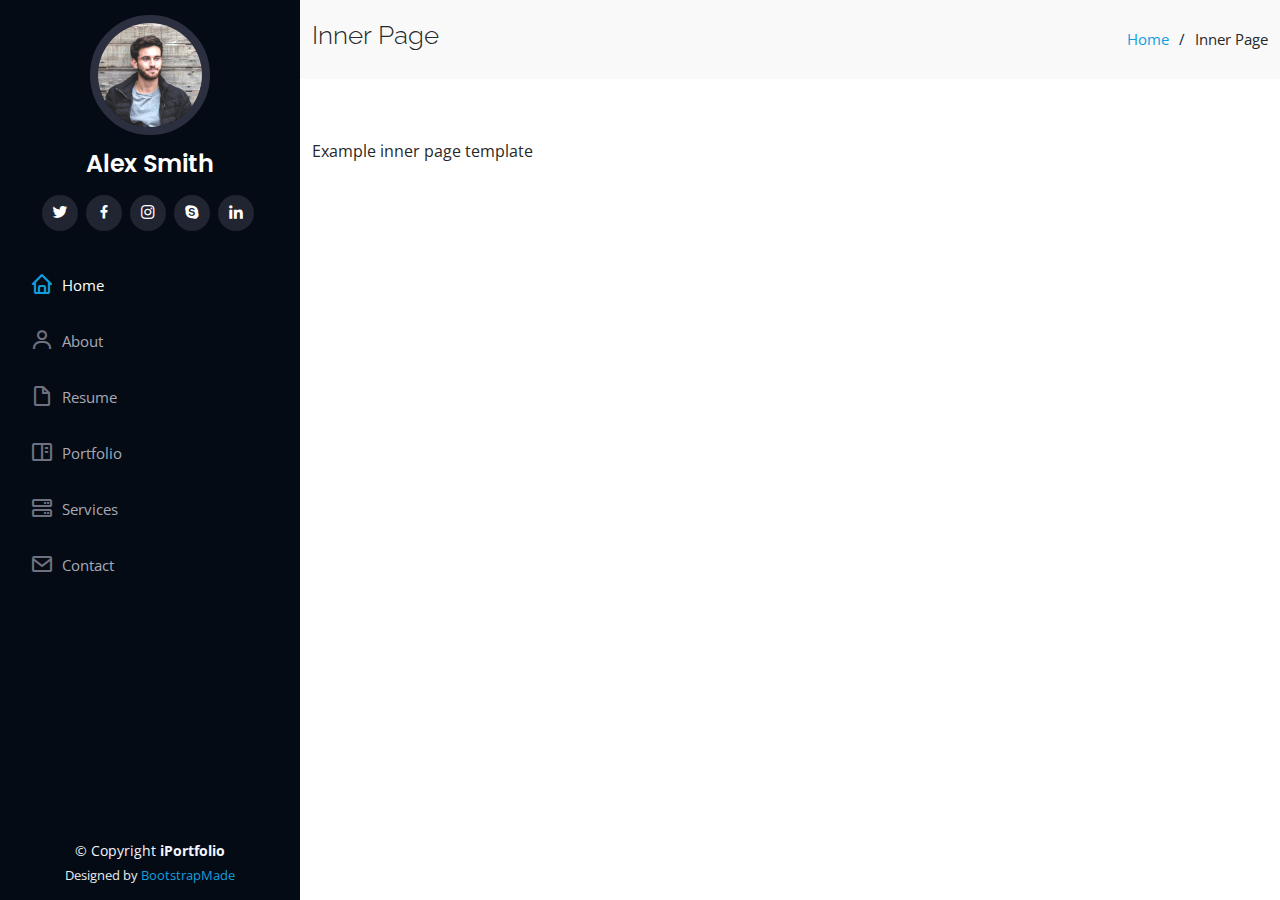
<file: inner-page.html>
<!DOCTYPE html>
<html lang="en">

<head>
  <meta charset="utf-8">
  <meta content="width=device-width, initial-scale=1.0" name="viewport">

  <title>Inner Page - iPortfolio Bootstrap Template</title>
  <meta content="" name="description">
  <meta content="" name="keywords">

  <!-- Favicons -->
  <link href="assets/img/favicon.png" rel="icon">
  <link href="assets/img/apple-touch-icon.png" rel="apple-touch-icon">

  <!-- Google Fonts -->
  <link href="https://fonts.googleapis.com/css?family=Open+Sans:300,300i,400,400i,600,600i,700,700i|Raleway:300,300i,400,400i,500,500i,600,600i,700,700i|Poppins:300,300i,400,400i,500,500i,600,600i,700,700i" rel="stylesheet">

  <!-- Vendor CSS Files -->
  <link href="assets/vendor/aos/aos.css" rel="stylesheet">
  <link href="assets/vendor/bootstrap/css/bootstrap.min.css" rel="stylesheet">
  <link href="assets/vendor/bootstrap-icons/bootstrap-icons.css" rel="stylesheet">
  <link href="assets/vendor/boxicons/css/boxicons.min.css" rel="stylesheet">
  <link href="assets/vendor/glightbox/css/glightbox.min.css" rel="stylesheet">
  <link href="assets/vendor/swiper/swiper-bundle.min.css" rel="stylesheet">

  <!-- Template Main CSS File -->
  <link href="assets/css/style.css" rel="stylesheet">

  <!-- =======================================================
  * Template Name: iPortfolio - v3.8.1
  * Template URL: https://bootstrapmade.com/iportfolio-bootstrap-portfolio-websites-template/
  * Author: BootstrapMade.com
  * License: https://bootstrapmade.com/license/
  ======================================================== -->
</head>

<body>

  <!-- ======= Mobile nav toggle button ======= -->
  <i class="bi bi-list mobile-nav-toggle d-xl-none"></i>

  <!-- ======= Header ======= -->
  <header id="header">
    <div class="d-flex flex-column">

      <div class="profile">
        <img src="assets/img/profile-img.jpg" alt="" class="img-fluid rounded-circle">
        <h1 class="text-light"><a href="index.html">Alex Smith</a></h1>
        <div class="social-links mt-3 text-center">
          <a href="#" class="twitter"><i class="bx bxl-twitter"></i></a>
          <a href="#" class="facebook"><i class="bx bxl-facebook"></i></a>
          <a href="#" class="instagram"><i class="bx bxl-instagram"></i></a>
          <a href="#" class="google-plus"><i class="bx bxl-skype"></i></a>
          <a href="#" class="linkedin"><i class="bx bxl-linkedin"></i></a>
        </div>
      </div>

      <nav id="navbar" class="nav-menu navbar">
        <ul>
          <li><a href="#hero" class="nav-link scrollto active"><i class="bx bx-home"></i> <span>Home</span></a></li>
          <li><a href="#about" class="nav-link scrollto"><i class="bx bx-user"></i> <span>About</span></a></li>
          <li><a href="#resume" class="nav-link scrollto"><i class="bx bx-file-blank"></i> <span>Resume</span></a></li>
          <li><a href="#portfolio" class="nav-link scrollto"><i class="bx bx-book-content"></i> <span>Portfolio</span></a></li>
          <li><a href="#services" class="nav-link scrollto"><i class="bx bx-server"></i> <span>Services</span></a></li>
          <li><a href="#contact" class="nav-link scrollto"><i class="bx bx-envelope"></i> <span>Contact</span></a></li>
        </ul>
      </nav><!-- .nav-menu -->
    </div>
  </header><!-- End Header -->

  <main id="main">

    <!-- ======= Breadcrumbs ======= -->
    <section class="breadcrumbs">
      <div class="container">

        <div class="d-flex justify-content-between align-items-center">
          <h2>Inner Page</h2>
          <ol>
            <li><a href="index.html">Home</a></li>
            <li>Inner Page</li>
          </ol>
        </div>

      </div>
    </section><!-- End Breadcrumbs -->

    <section class="inner-page">
      <div class="container">
        <p>
          Example inner page template
        </p>
      </div>
    </section>

  </main><!-- End #main -->

  <!-- ======= Footer ======= -->
  <footer id="footer">
    <div class="container">
      <div class="copyright">
        &copy; Copyright <strong><span>iPortfolio</span></strong>
      </div>
      <div class="credits">
        <!-- All the links in the footer should remain intact. -->
        <!-- You can delete the links only if you purchased the pro version. -->
        <!-- Licensing information: https://bootstrapmade.com/license/ -->
        <!-- Purchase the pro version with working PHP/AJAX contact form: https://bootstrapmade.com/iportfolio-bootstrap-portfolio-websites-template/ -->
        Designed by <a href="https://bootstrapmade.com/">BootstrapMade</a>
      </div>
    </div>
  </footer><!-- End  Footer -->

  <a href="#" class="back-to-top d-flex align-items-center justify-content-center"><i class="bi bi-arrow-up-short"></i></a>

  <!-- Vendor JS Files -->
  <script src="assets/vendor/purecounter/purecounter_vanilla.js"></script>
  <script src="assets/vendor/aos/aos.js"></script>
  <script src="assets/vendor/bootstrap/js/bootstrap.bundle.min.js"></script>
  <script src="assets/vendor/glightbox/js/glightbox.min.js"></script>
  <script src="assets/vendor/isotope-layout/isotope.pkgd.min.js"></script>
  <script src="assets/vendor/swiper/swiper-bundle.min.js"></script>
  <script src="assets/vendor/typed.js/typed.min.js"></script>
  <script src="assets/vendor/waypoints/noframework.waypoints.js"></script>
  <script src="assets/vendor/php-email-form/validate.js"></script>

  <!-- Template Main JS File -->
  <script src="assets/js/main.js"></script>

</body>

</html>
</file>
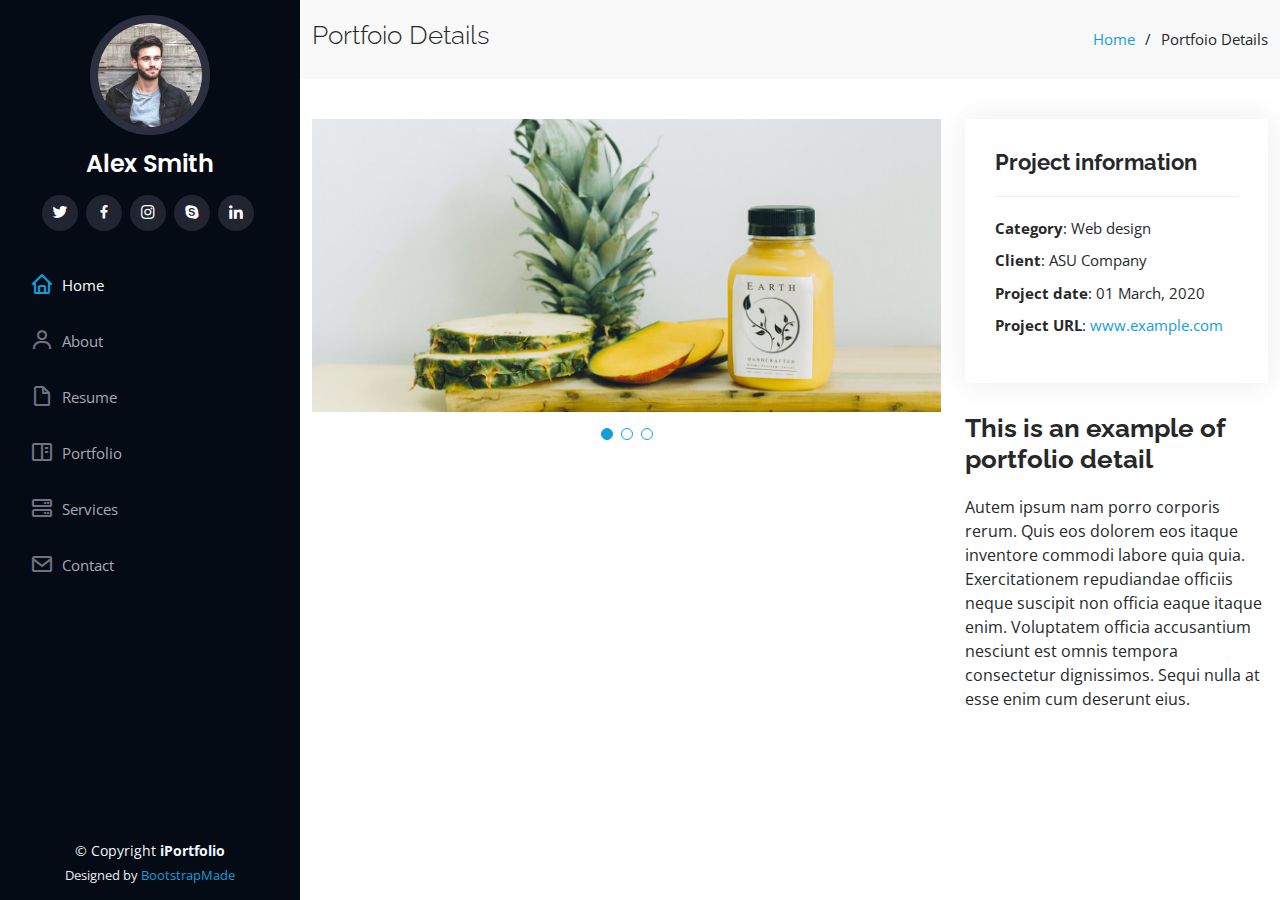
<file: portfolio-details.html>
<!DOCTYPE html>
<html lang="en">

<head>
  <meta charset="utf-8">
  <meta content="width=device-width, initial-scale=1.0" name="viewport">

  <title>Portfolio Details - iPortfolio Bootstrap Template</title>
  <meta content="" name="description">
  <meta content="" name="keywords">

  <!-- Favicons -->
  <link href="assets/img/favicon.png" rel="icon">
  <link href="assets/img/apple-touch-icon.png" rel="apple-touch-icon">

  <!-- Google Fonts -->
  <link href="https://fonts.googleapis.com/css?family=Open+Sans:300,300i,400,400i,600,600i,700,700i|Raleway:300,300i,400,400i,500,500i,600,600i,700,700i|Poppins:300,300i,400,400i,500,500i,600,600i,700,700i" rel="stylesheet">

  <!-- Vendor CSS Files -->
  <link href="assets/vendor/aos/aos.css" rel="stylesheet">
  <link href="assets/vendor/bootstrap/css/bootstrap.min.css" rel="stylesheet">
  <link href="assets/vendor/bootstrap-icons/bootstrap-icons.css" rel="stylesheet">
  <link href="assets/vendor/boxicons/css/boxicons.min.css" rel="stylesheet">
  <link href="assets/vendor/glightbox/css/glightbox.min.css" rel="stylesheet">
  <link href="assets/vendor/swiper/swiper-bundle.min.css" rel="stylesheet">

  <!-- Template Main CSS File -->
  <link href="assets/css/style.css" rel="stylesheet">

  <!-- =======================================================
  * Template Name: iPortfolio - v3.8.1
  * Template URL: https://bootstrapmade.com/iportfolio-bootstrap-portfolio-websites-template/
  * Author: BootstrapMade.com
  * License: https://bootstrapmade.com/license/
  ======================================================== -->
</head>

<body>

  <!-- ======= Mobile nav toggle button ======= -->
  <i class="bi bi-list mobile-nav-toggle d-xl-none"></i>

  <!-- ======= Header ======= -->
  <header id="header">
    <div class="d-flex flex-column">

      <div class="profile">
        <img src="assets/img/profile-img.jpg" alt="" class="img-fluid rounded-circle">
        <h1 class="text-light"><a href="index.html">Alex Smith</a></h1>
        <div class="social-links mt-3 text-center">
          <a href="#" class="twitter"><i class="bx bxl-twitter"></i></a>
          <a href="#" class="facebook"><i class="bx bxl-facebook"></i></a>
          <a href="#" class="instagram"><i class="bx bxl-instagram"></i></a>
          <a href="#" class="google-plus"><i class="bx bxl-skype"></i></a>
          <a href="#" class="linkedin"><i class="bx bxl-linkedin"></i></a>
        </div>
      </div>

      <nav id="navbar" class="nav-menu navbar">
        <ul>
          <li><a href="#hero" class="nav-link scrollto active"><i class="bx bx-home"></i> <span>Home</span></a></li>
          <li><a href="#about" class="nav-link scrollto"><i class="bx bx-user"></i> <span>About</span></a></li>
          <li><a href="#resume" class="nav-link scrollto"><i class="bx bx-file-blank"></i> <span>Resume</span></a></li>
          <li><a href="#portfolio" class="nav-link scrollto"><i class="bx bx-book-content"></i> <span>Portfolio</span></a></li>
          <li><a href="#services" class="nav-link scrollto"><i class="bx bx-server"></i> <span>Services</span></a></li>
          <li><a href="#contact" class="nav-link scrollto"><i class="bx bx-envelope"></i> <span>Contact</span></a></li>
        </ul>
      </nav><!-- .nav-menu -->
    </div>
  </header><!-- End Header -->

  <main id="main">

    <!-- ======= Breadcrumbs ======= -->
    <section id="breadcrumbs" class="breadcrumbs">
      <div class="container">

        <div class="d-flex justify-content-between align-items-center">
          <h2>Portfoio Details</h2>
          <ol>
            <li><a href="index.html">Home</a></li>
            <li>Portfoio Details</li>
          </ol>
        </div>

      </div>
    </section><!-- End Breadcrumbs -->

    <!-- ======= Portfolio Details Section ======= -->
    <section id="portfolio-details" class="portfolio-details">
      <div class="container">

        <div class="row gy-4">

          <div class="col-lg-8">
            <div class="portfolio-details-slider swiper">
              <div class="swiper-wrapper align-items-center">

                <div class="swiper-slide">
                  <img src="assets/img/portfolio/portfolio-details-1.jpg" alt="">
                </div>

                <div class="swiper-slide">
                  <img src="assets/img/portfolio/portfolio-details-2.jpg" alt="">
                </div>

                <div class="swiper-slide">
                  <img src="assets/img/portfolio/portfolio-details-3.jpg" alt="">
                </div>

              </div>
              <div class="swiper-pagination"></div>
            </div>
          </div>

          <div class="col-lg-4">
            <div class="portfolio-info">
              <h3>Project information</h3>
              <ul>
                <li><strong>Category</strong>: Web design</li>
                <li><strong>Client</strong>: ASU Company</li>
                <li><strong>Project date</strong>: 01 March, 2020</li>
                <li><strong>Project URL</strong>: <a href="#">www.example.com</a></li>
              </ul>
            </div>
            <div class="portfolio-description">
              <h2>This is an example of portfolio detail</h2>
              <p>
                Autem ipsum nam porro corporis rerum. Quis eos dolorem eos itaque inventore commodi labore quia quia. Exercitationem repudiandae officiis neque suscipit non officia eaque itaque enim. Voluptatem officia accusantium nesciunt est omnis tempora consectetur dignissimos. Sequi nulla at esse enim cum deserunt eius.
              </p>
            </div>
          </div>

        </div>

      </div>
    </section><!-- End Portfolio Details Section -->

  </main><!-- End #main -->

  <!-- ======= Footer ======= -->
  <footer id="footer">
    <div class="container">
      <div class="copyright">
        &copy; Copyright <strong><span>iPortfolio</span></strong>
      </div>
      <div class="credits">
        <!-- All the links in the footer should remain intact. -->
        <!-- You can delete the links only if you purchased the pro version. -->
        <!-- Licensing information: https://bootstrapmade.com/license/ -->
        <!-- Purchase the pro version with working PHP/AJAX contact form: https://bootstrapmade.com/iportfolio-bootstrap-portfolio-websites-template/ -->
        Designed by <a href="https://bootstrapmade.com/">BootstrapMade</a>
      </div>
    </div>
  </footer><!-- End  Footer -->

  <a href="#" class="back-to-top d-flex align-items-center justify-content-center"><i class="bi bi-arrow-up-short"></i></a>

  <!-- Vendor JS Files -->
  <script src="assets/vendor/purecounter/purecounter_vanilla.js"></script>
  <script src="assets/vendor/aos/aos.js"></script>
  <script src="assets/vendor/bootstrap/js/bootstrap.bundle.min.js"></script>
  <script src="assets/vendor/glightbox/js/glightbox.min.js"></script>
  <script src="assets/vendor/isotope-layout/isotope.pkgd.min.js"></script>
  <script src="assets/vendor/swiper/swiper-bundle.min.js"></script>
  <script src="assets/vendor/typed.js/typed.min.js"></script>
  <script src="assets/vendor/waypoints/noframework.waypoints.js"></script>
  <script src="assets/vendor/php-email-form/validate.js"></script>

  <!-- Template Main JS File -->
  <script src="assets/js/main.js"></script>

</body>

</html>
</file>
<file: assets/css/style.css>
/**
* Template Name: iPortfolio - v3.8.1
* Template URL: https://bootstrapmade.com/iportfolio-bootstrap-portfolio-websites-template/
* Author: BootstrapMade.com
* License: https://bootstrapmade.com/license/
*/

/*--------------------------------------------------------------
# General
--------------------------------------------------------------*/
body {
  font-family: "Open Sans", sans-serif;
  color: #272829;
}

a {
  color: #149ddd;
  text-decoration: none;
}

a:hover {
  color: #37b3ed;
  text-decoration: none;
}

h1,
h2,
h3,
h4,
h5,
h6 {
  font-family: "Raleway", sans-serif;
}

/*--------------------------------------------------------------
# Back to top button
--------------------------------------------------------------*/
.back-to-top {
  position: fixed;
  visibility: hidden;
  opacity: 0;
  right: 15px;
  bottom: 15px;
  z-index: 996;
  background: #149ddd;
  width: 40px;
  height: 40px;
  border-radius: 50px;
  transition: all 0.4s;
}

.back-to-top i {
  font-size: 28px;
  color: #fff;
  line-height: 0;
}

.back-to-top:hover {
  background: #2eafec;
  color: #fff;
}

.back-to-top.active {
  visibility: visible;
  opacity: 1;
}

/*--------------------------------------------------------------
# Header
--------------------------------------------------------------*/
#header {
  position: fixed;
  top: 0;
  left: 0;
  bottom: 0;
  width: 300px;
  transition: all ease-in-out 0.5s;
  z-index: 9997;
  transition: all 0.5s;
  padding: 0 15px;
  background: #040b14;
  overflow-y: auto;
}

#header .profile img {
  margin: 15px auto;
  display: block;
  width: 120px;
  border: 8px solid #2c2f3f;
}

#header .profile h1 {
  font-size: 24px;
  margin: 0;
  padding: 0;
  font-weight: 600;
  -moz-text-align-last: center;
  text-align-last: center;
  font-family: "Poppins", sans-serif;
}

#header .profile h1 a,
#header .profile h1 a:hover {
  color: #fff;
  text-decoration: none;
}

#header .profile .social-links a {
  font-size: 18px;
  display: inline-block;
  background: #212431;
  color: #fff;
  line-height: 1;
  padding: 8px 0;
  margin-right: 4px;
  border-radius: 50%;
  text-align: center;
  width: 36px;
  height: 36px;
  transition: 0.3s;
}

#header .profile .social-links a:hover {
  background: #149ddd;
  color: #fff;
  text-decoration: none;
}

#main {
  margin-left: 300px;
}

@media (max-width: 1199px) {
  #header {
    left: -300px;
  }

  #main {
    margin-left: 0;
  }
}

/*--------------------------------------------------------------
# Navigation Menu
--------------------------------------------------------------*/
/* Desktop Navigation */
.nav-menu {
  padding: 30px 0 0 0;
}

.nav-menu * {
  margin: 0;
  padding: 0;
  list-style: none;
}

.nav-menu>ul>li {
  position: relative;
  white-space: nowrap;
}

.nav-menu a,
.nav-menu a:focus {
  display: flex;
  align-items: center;
  color: #a8a9b4;
  padding: 12px 15px;
  margin-bottom: 8px;
  transition: 0.3s;
  font-size: 15px;
}

.nav-menu a i,
.nav-menu a:focus i {
  font-size: 24px;
  padding-right: 8px;
  color: #6f7180;
}

.nav-menu a:hover,
.nav-menu .active,
.nav-menu .active:focus,
.nav-menu li:hover>a {
  text-decoration: none;
  color: #fff;
}

.nav-menu a:hover i,
.nav-menu .active i,
.nav-menu .active:focus i,
.nav-menu li:hover>a i {
  color: #149ddd;
}

/* Mobile Navigation */
.mobile-nav-toggle {
  position: fixed;
  right: 15px;
  top: 15px;
  z-index: 9998;
  border: 0;
  font-size: 24px;
  transition: all 0.4s;
  outline: none !important;
  background-color: #149ddd;
  color: #fff;
  width: 40px;
  height: 40px;
  display: inline-flex;
  align-items: center;
  justify-content: center;
  line-height: 0;
  border-radius: 50px;
  cursor: pointer;
}

.mobile-nav-active {
  overflow: hidden;
}

.mobile-nav-active #header {
  left: 0;
}

/*--------------------------------------------------------------
# Hero Section
--------------------------------------------------------------*/
#hero {
  width: 100%;
  height: 100vh;
  background: url("https://images.unsplash.com/photo-1510936111840-65e151ad71bb?ixlib=rb-1.2.1&ixid=MnwxMjA3fDB8MHxwaG90by1wYWdlfHx8fGVufDB8fHx8&auto=format&fit=crop&w=890&q=80") top center;
  background-size: cover;
}

#hero:before {
  content: "";
  background: rgba(5, 13, 24, 0.3);
  position: absolute;
  bottom: 0;
  top: 0;
  left: 0;
  right: 0;
  z-index: 1;
}

#hero .hero-container {
  position: relative;
  z-index: 2;
  min-width: 300px;
}

#hero h1 {
  margin: 0 0 10px 0;
  font-size: 64px;
  font-weight: 700;
  line-height: 56px;
  color: #fff;
}

#hero p {
  color: #fff;
  margin-bottom: 50px;
  font-size: 26px;
  font-family: "Poppins", sans-serif;
}

#hero p span {
  color: #fff;
  padding-bottom: 4px;
  letter-spacing: 1px;
  border-bottom: 3px solid #149ddd;
}

@media (min-width: 1024px) {
  #hero {
    background-attachment: fixed;
  }
}

@media (max-width: 768px) {
  #hero h1 {
    font-size: 28px;
    line-height: 36px;
  }

  #hero h2 {
    font-size: 18px;
    line-height: 24px;
    margin-bottom: 30px;
  }
}

/*--------------------------------------------------------------
# Sections General
--------------------------------------------------------------*/
section {
  padding: 60px 0;
  overflow: hidden;
}

.section-bg {
  background: #f5f8fd;
}

.section-title {
  padding-bottom: 30px;
}

.section-title h2 {
  font-size: 32px;
  font-weight: bold;
  margin-bottom: 20px;
  padding-bottom: 20px;
  position: relative;
  color: #173b6c;
}

.section-title h2::after {
  content: "";
  position: absolute;
  display: block;
  width: 50px;
  height: 3px;
  background: #149ddd;
  bottom: 0;
  left: 0;
}

.section-title p {
  margin-bottom: 0;
}

/*--------------------------------------------------------------
# About
--------------------------------------------------------------*/
.about .content h3 {
  font-weight: 700;
  font-size: 26px;
  color: #173b6c;
}

.about .content ul {
  list-style: none;
  padding: 0;
}

.about .content ul li {
  margin-bottom: 20px;
  display: flex;
  align-items: center;
}

.about .content ul strong {
  margin-right: 10px;
}

.about .content ul i {
  font-size: 16px;
  margin-right: 5px;
  color: #149ddd;
  line-height: 0;
}

.about .content p:last-child {
  margin-bottom: 0;
}

/*--------------------------------------------------------------
# Facts
--------------------------------------------------------------*/
.facts {
  padding-bottom: 30px;
}

.facts .count-box {
  padding: 30px;
  width: 100%;
}

.facts .count-box i {
  display: block;
  font-size: 44px;
  color: #149ddd;
  float: left;
  line-height: 0;
}

.facts .count-box span {
  font-size: 48px;
  line-height: 40px;
  display: block;
  font-weight: 700;
  color: #050d18;
  margin-left: 60px;
}

.facts .count-box p {
  padding: 15px 0 0 0;
  margin: 0 0 0 60px;
  font-family: "Raleway", sans-serif;
  font-size: 14px;
  color: #122f57;
}

.facts .count-box a {
  font-weight: 600;
  display: block;
  margin-top: 20px;
  color: #122f57;
  font-size: 15px;
  font-family: "Poppins", sans-serif;
  transition: ease-in-out 0.3s;
}

.facts .count-box a:hover {
  color: #1f5297;
}

/*--------------------------------------------------------------
# Akills
--------------------------------------------------------------*/
.skills .progress {
  height: 60px;
  display: block;
  background: none;
  border-radius: 0;
}

.skills .progress .skill {
  padding: 0;
  margin: 0 0 6px 0;
  text-transform: uppercase;
  display: block;
  font-weight: 600;
  font-family: "Poppins", sans-serif;
  color: #050d18;
}

.skills .progress .skill .val {
  float: right;
  font-style: normal;
}

.skills .progress-bar-wrap {
  background: #dce8f8;
  height: 10px;
}

.skills .progress-bar {
  width: 1px;
  height: 10px;
  transition: 0.9s;
  background-color: #149ddd;
}

/*--------------------------------------------------------------
# Resume
--------------------------------------------------------------*/
.resume .resume-title {
  font-size: 26px;
  font-weight: 700;
  margin-top: 20px;
  margin-bottom: 20px;
  color: #050d18;
}

.resume .resume-item {
  padding: 0 0 20px 20px;
  margin-top: -2px;
  border-left: 2px solid #1f5297;
  position: relative;
}

.resume .resume-item h4 {
  line-height: 18px;
  font-size: 18px;
  font-weight: 600;
  text-transform: uppercase;
  font-family: "Poppins", sans-serif;
  color: #050d18;
  margin-bottom: 10px;
}

.resume .resume-item h5 {
  font-size: 16px;
  background: #e4edf9;
  padding: 5px 15px;
  display: inline-block;
  font-weight: 600;
  margin-bottom: 10px;
}

.resume .resume-item ul {
  padding-left: 20px;
}

.resume .resume-item ul li {
  padding-bottom: 10px;
}

.resume .resume-item:last-child {
  padding-bottom: 0;
}

.resume .resume-item::before {
  content: "";
  position: absolute;
  width: 16px;
  height: 16px;
  border-radius: 50px;
  left: -9px;
  top: 0;
  background: #fff;
  border: 2px solid #1f5297;
}

/*--------------------------------------------------------------
# Portfolio
--------------------------------------------------------------*/
.portfolio .portfolio-item {
  margin-bottom: 30px;
}

.portfolio #portfolio-flters {
  padding: 0;
  margin: 0 auto 35px auto;
  list-style: none;
  text-align: center;
  background: #fff;
  border-radius: 50px;
  padding: 2px 15px;
}

.portfolio #portfolio-flters li {
  cursor: pointer;
  display: inline-block;
  padding: 10px 15px 8px 15px;
  font-size: 14px;
  font-weight: 600;
  line-height: 1;
  text-transform: uppercase;
  color: #272829;
  margin-bottom: 5px;
  transition: all 0.3s ease-in-out;
}

.portfolio #portfolio-flters li:hover,
.portfolio #portfolio-flters li.filter-active {
  color: #149ddd;
}

.portfolio #portfolio-flters li:last-child {
  margin-right: 0;
}

.portfolio .portfolio-wrap {
  transition: 0.3s;
  position: relative;
  overflow: hidden;
  z-index: 1;
}

.portfolio .portfolio-wrap::before {
  content: "";
  background: rgba(255, 255, 255, 0.5);
  position: absolute;
  left: 0;
  right: 0;
  top: 0;
  bottom: 0;
  transition: all ease-in-out 0.3s;
  z-index: 2;
  opacity: 0;
}

.portfolio .portfolio-wrap .portfolio-links {
  opacity: 1;
  left: 0;
  right: 0;
  ;
  bottom: -60px;
  z-index: 3;
  position: absolute;
  transition: all ease-in-out 0.3s;
  display: flex;
  justify-content: center;
}

.portfolio .portfolio-wrap .portfolio-links a {
  color: #fff;
  font-size: 28px;
  text-align: center;
  background: rgba(20, 157, 221, 0.75);
  transition: 0.3s;
  width: 100%;
}

.portfolio .portfolio-wrap .portfolio-links a:hover {
  background: rgba(20, 157, 221, 0.95);
}

.portfolio .portfolio-wrap .portfolio-links a+a {
  border-left: 1px solid #37b3ed;
}

.portfolio .portfolio-wrap:hover::before {
  top: 0;
  left: 0;
  right: 0;
  bottom: 0;
  opacity: 1;
}

.portfolio .portfolio-wrap:hover .portfolio-links {
  opacity: 1;
  bottom: 0;
}

/*--------------------------------------------------------------
# Portfolio Details
--------------------------------------------------------------*/
.portfolio-details {
  padding-top: 40px;
}

.portfolio-details .portfolio-details-slider img {
  width: 100%;
}

.portfolio-details .portfolio-details-slider .swiper-pagination {
  margin-top: 20px;
  position: relative;
}

.portfolio-details .portfolio-details-slider .swiper-pagination .swiper-pagination-bullet {
  width: 12px;
  height: 12px;
  background-color: #fff;
  opacity: 1;
  border: 1px solid #149ddd;
}

.portfolio-details .portfolio-details-slider .swiper-pagination .swiper-pagination-bullet-active {
  background-color: #149ddd;
}

.portfolio-details .portfolio-info {
  padding: 30px;
  box-shadow: 0px 0 30px rgba(5, 13, 24, 0.08);
}

.portfolio-details .portfolio-info h3 {
  font-size: 22px;
  font-weight: 700;
  margin-bottom: 20px;
  padding-bottom: 20px;
  border-bottom: 1px solid #eee;
}

.portfolio-details .portfolio-info ul {
  list-style: none;
  padding: 0;
  font-size: 15px;
}

.portfolio-details .portfolio-info ul li+li {
  margin-top: 10px;
}

.portfolio-details .portfolio-description {
  padding-top: 30px;
}

.portfolio-details .portfolio-description h2 {
  font-size: 26px;
  font-weight: 700;
  margin-bottom: 20px;
}

.portfolio-details .portfolio-description p {
  padding: 0;
}

/*--------------------------------------------------------------
# Services
--------------------------------------------------------------*/
.services .icon-box {
  margin-bottom: 20px;
}

.services .icon {
  float: left;
  display: flex;
  align-items: center;
  justify-content: center;
  width: 54px;
  height: 54px;
  background: #149ddd;
  border-radius: 50%;
  transition: 0.5s;
  border: 1px solid #149ddd;
}

.services .icon i {
  color: #fff;
  font-size: 24px;
  line-height: 0;
}

.services .icon-box:hover .icon {
  background: #fff;
}

.services .icon-box:hover .icon i {
  color: #149ddd;
}

.services .title {
  margin-left: 80px;
  font-weight: 700;
  margin-bottom: 15px;
  font-size: 18px;
}

.services .title a {
  color: #343a40;
}

.services .title a:hover {
  color: #149ddd;
}

.services .description {
  margin-left: 80px;
  line-height: 24px;
  font-size: 14px;
}

/*--------------------------------------------------------------
# Testimonials
--------------------------------------------------------------*/
.testimonials .testimonials-carousel,
.testimonials .testimonials-slider {
  overflow: hidden;
}

.testimonials .testimonial-item {
  box-sizing: content-box;
  text-align: center;
  min-height: 320px;
}

.testimonials .testimonial-item .testimonial-img {
  width: 90px;
  border-radius: 50%;
  margin: 0 auto;
}

.testimonials .testimonial-item h3 {
  font-size: 18px;
  font-weight: bold;
  margin: 10px 0 5px 0;
  color: #111;
}

.testimonials .testimonial-item h4 {
  font-size: 14px;
  color: #999;
  margin: 0;
}

.testimonials .testimonial-item .quote-icon-left,
.testimonials .testimonial-item .quote-icon-right {
  color: #c3e8fa;
  font-size: 26px;
}

.testimonials .testimonial-item .quote-icon-left {
  display: inline-block;
  left: -5px;
  position: relative;
}

.testimonials .testimonial-item .quote-icon-right {
  display: inline-block;
  right: -5px;
  position: relative;
  top: 10px;
}

.testimonials .testimonial-item p {
  font-style: italic;
  margin: 0 15px 15px 15px;
  padding: 20px;
  background: #fff;
  position: relative;
  margin-bottom: 35px;
  border-radius: 6px;
  box-shadow: 0px 2px 15px rgba(0, 0, 0, 0.1);
}

.testimonials .testimonial-item p::after {
  content: "";
  width: 0;
  height: 0;
  border-top: 20px solid #fff;
  border-right: 20px solid transparent;
  border-left: 20px solid transparent;
  position: absolute;
  bottom: -20px;
  left: calc(50% - 20px);
}

.testimonials .swiper-pagination {
  margin-top: 20px;
  position: relative;
}

.testimonials .swiper-pagination .swiper-pagination-bullet {
  width: 12px;
  height: 12px;
  background-color: #fff;
  opacity: 1;
  border: 1px solid #149ddd;
}

.testimonials .swiper-pagination .swiper-pagination-bullet-active {
  background-color: #149ddd;
}

/*--------------------------------------------------------------
# Contact
--------------------------------------------------------------*/
.contact {
  padding-bottom: 130px;
}

.contact .info {
  padding: 30px;
  background: #fff;
  width: 100%;
  box-shadow: 0 0 24px 0 rgba(0, 0, 0, 0.12);
}

.contact .info i {
  font-size: 20px;
  color: #149ddd;
  float: left;
  width: 44px;
  height: 44px;
  background: #dff3fc;
  display: flex;
  justify-content: center;
  align-items: center;
  border-radius: 50px;
  transition: all 0.3s ease-in-out;
}

.contact .info h4 {
  padding: 0 0 0 60px;
  font-size: 22px;
  font-weight: 600;
  margin-bottom: 5px;
  color: #050d18;
}

.contact .info p {
  padding: 0 0 10px 60px;
  margin-bottom: 20px;
  font-size: 14px;
  color: #173b6c;
}

.contact .info .email p {
  padding-top: 5px;
}

.contact .info .social-links {
  padding-left: 60px;
}

.contact .info .social-links a {
  font-size: 18px;
  display: inline-block;
  background: #333;
  color: #fff;
  line-height: 1;
  padding: 8px 0;
  border-radius: 50%;
  text-align: center;
  width: 36px;
  height: 36px;
  transition: 0.3s;
  margin-right: 10px;
}

.contact .info .social-links a:hover {
  background: #149ddd;
  color: #fff;
}

.contact .info .email:hover i,
.contact .info .address:hover i,
.contact .info .phone:hover i {
  background: #149ddd;
  color: #fff;
}

.contact .emailform {
  width: 100%;
  padding: 30px;
  background: #fff;
  box-shadow: 0 0 24px 0 rgba(0, 0, 0, 0.12);
}

.contact .emailform .form-group {
  padding-bottom: 8px;
}

.contact .emailform .validate {
  display: none;
  color: red;
  margin: 0 0 15px 0;
  font-weight: 400;
  font-size: 13px;
}

.contact .emailform .error-message {
  display: none;
  color: #fff;
  background: #ed3c0d;
  text-align: left;
  padding: 15px;
  font-weight: 600;
}

.contact .emailform .error-message br+br {
  margin-top: 25px;
}

.contact .emailform .sent-message {
  display: none;
  color: #fff;
  background: #18d26e;
  text-align: center;
  padding: 15px;
  font-weight: 600;
}

.contact .emailform .loading {
  display: none;
  background: #fff;
  text-align: center;
  padding: 15px;
}

.contact .emailform .loading:before {
  content: "";
  display: inline-block;
  border-radius: 50%;
  width: 24px;
  height: 24px;
  margin: 0 10px -6px 0;
  border: 3px solid #18d26e;
  border-top-color: #eee;
  -webkit-animation: animate-loading 1s linear infinite;
  animation: animate-loading 1s linear infinite;
}

.contact .emailform .form-group {
  margin-bottom: 15px;
}

.contact .emailform label {
  padding-bottom: 8px;
}

.contact .emailform input,
.contact .emailform textarea {
  border-radius: 0;
  box-shadow: none;
  font-size: 14px;
}

.contact .emailform input {
  height: 44px;
}

.contact .emailform textarea {
  padding: 10px 15px;
}

.contact .emailform button[type=submit] {
  background: #149ddd;
  border: 0;
  padding: 10px 24px;
  color: #fff;
  transition: 0.4s;
  border-radius: 4px;
}

.contact .emailform button[type=submit]:hover {
  background: #37b3ed;
}

@-webkit-keyframes animate-loading {
  0% {
    transform: rotate(0deg);
  }

  100% {
    transform: rotate(360deg);
  }
}

@keyframes animate-loading {
  0% {
    transform: rotate(0deg);
  }

  100% {
    transform: rotate(360deg);
  }
}

/*--------------------------------------------------------------
# Breadcrumbs
--------------------------------------------------------------*/
.breadcrumbs {
  padding: 20px 0;
  background: #f9f9f9;
}

.breadcrumbs h2 {
  font-size: 26px;
  font-weight: 300;
}

.breadcrumbs ol {
  display: flex;
  flex-wrap: wrap;
  list-style: none;
  padding: 0;
  margin: 0;
  font-size: 15px;
}

.breadcrumbs ol li+li {
  padding-left: 10px;
}

.breadcrumbs ol li+li::before {
  display: inline-block;
  padding-right: 10px;
  color: #0e2442;
  content: "/";
}

@media (max-width: 768px) {
  .breadcrumbs .d-flex {
    display: block !important;
  }

  .breadcrumbs ol {
    display: block;
  }

  .breadcrumbs ol li {
    display: inline-block;
  }
}

/*--------------------------------------------------------------
# Footer
--------------------------------------------------------------*/
#footer {
  padding: 15px;
  color: #f4f6fd;
  font-size: 14px;
  position: fixed;
  left: 0;
  bottom: 0;
  width: 300px;
  z-index: 9999;
  background: #040b14;
}

#footer .copyright {
  text-align: center;
}

#footer .credits {
  padding-top: 5px;
  text-align: center;
  font-size: 13px;
  color: #eaebf0;
}

@media (max-width: 1199px) {
  #footer {
    position: static;
    width: auto;
    padding-right: 20px 15px;
  }
}
</file>
